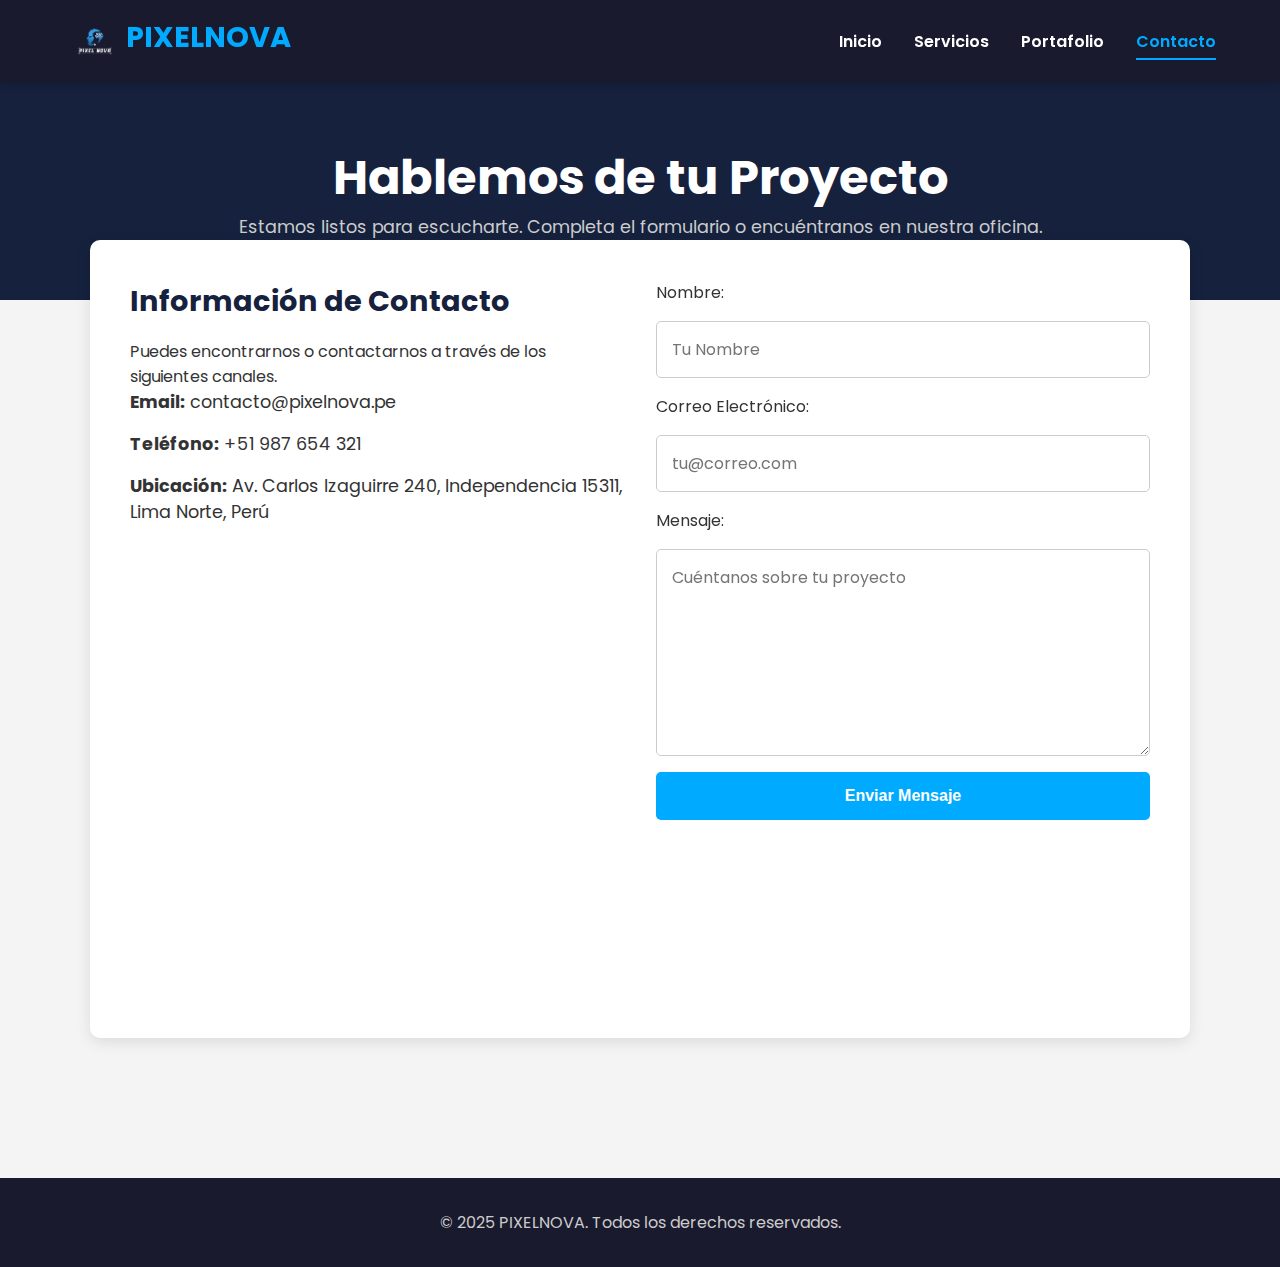
<file: contacto.html>
<!DOCTYPE html>
<html lang="es">
<head>
    <meta charset="UTF-8">
    <meta name="viewport" content="width=device-width, initial-scale=1.0">
    <title>Contacto - PIXELNOVA</title>
    <link rel="stylesheet" href="style.css">
    <link rel="icon" href="favicon.ico" type="image/x-icon">
    <link href="https://fonts.googleapis.com/css2?family=Poppins:wght@300;400;600;700&display=swap" rel="stylesheet">
</head>
<body>
    <header>
        <nav>
            <a href="index.html" class="logo"><img src="logo.png" alt="Logo de PIXELNOVA">PIXELNOVA</a>
            <ul>
                <li><a href="index.html">Inicio</a></li>
                <li><a href="servicios.html">Servicios</a></li>
                <li><a href="portafolio.html">Portafolio</a></li>
                <li><a href="contacto.html" class="active">Contacto</a></li>
            </ul>
        </nav>
    </header>

    <main>
        <section class="page-header">
            <h1>Hablemos de tu Proyecto</h1>
            <p>Estamos listos para escucharte. Completa el formulario o encuéntranos en nuestra oficina.</p>
        </section>

        <section id="contact-page">
            <div class="contact-container">
                <div class="contact-info">
                    <h3>Información de Contacto</h3>
                    <p>Puedes encontrarnos o contactarnos a través de los siguientes canales.</p>
                    <ul>
                        <li><strong>Email:</strong> contacto@pixelnova.pe</li>
                        <li><strong>Teléfono:</strong> +51 987 654 321</li>
                        <li><strong>Ubicación:</strong> Av. Carlos Izaguirre 240, Independencia 15311, Lima Norte, Perú</li>
                    </ul>

                    <div class="map-container">
                        <iframe src="https://www.google.com/maps/embed?pb=!1m18!1m12!1m3!1d3902.783315817896!2d-77.06189189999999!3d-11.98949!2m3!1f0!2f0!3f0!3m2!1i1024!2i768!4f13.1!3m3!1m2!1s0x9105cf827e68c109%3A0xac61a7df1df2671c!2sPIXELNOVA!5e0!3m2!1ses!2spe!4v1751515179429!5m2!1ses!2spe" width="600" height="450" style="border:0;" allowfullscreen="" loading="lazy" referrerpolicy="no-referrer-when-downgrade"></iframe>
                    </div>
                    </div>
                <div class="contact-form">
                    <form action="https://formspree.io/f/meokvorb" method="POST">
                        <label for="name">Nombre:</label>
                        <input id="name" type="text" name="name" placeholder="Tu Nombre" required>
                        <label for="email">Correo Electrónico:</label>
                        <input id="email" type="email" name="email" placeholder="tu@correo.com" required>
                        <label for="message">Mensaje:</label>
                        <textarea id="message" name="message" rows="7" placeholder="Cuéntanos sobre tu proyecto" required></textarea>
                        <button type="submit" class="cta-button">Enviar Mensaje</button>
                    </form>
                </div>
            </div>
        </section>

        </main>

    <footer>
        <p>© 2025 PIXELNOVA. Todos los derechos reservados.</p>
    </footer>
</body>
</html>
</file>
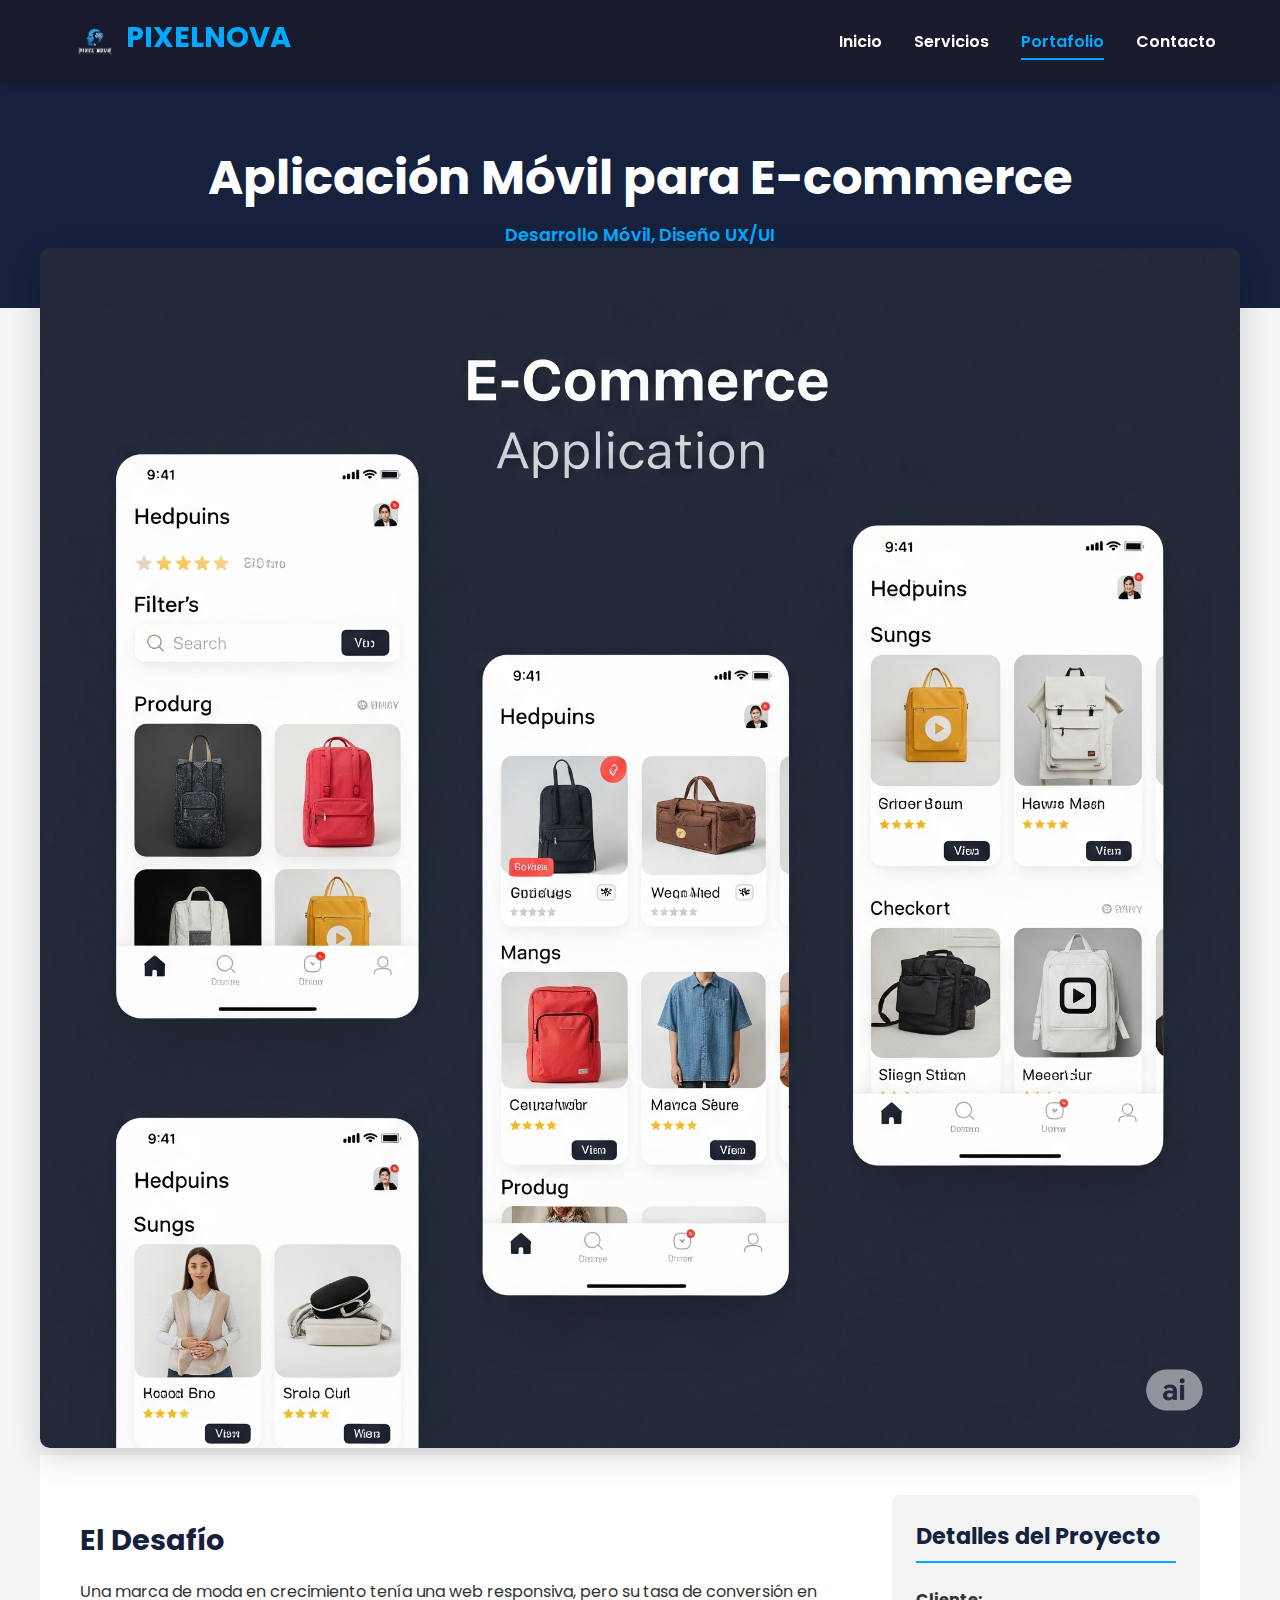
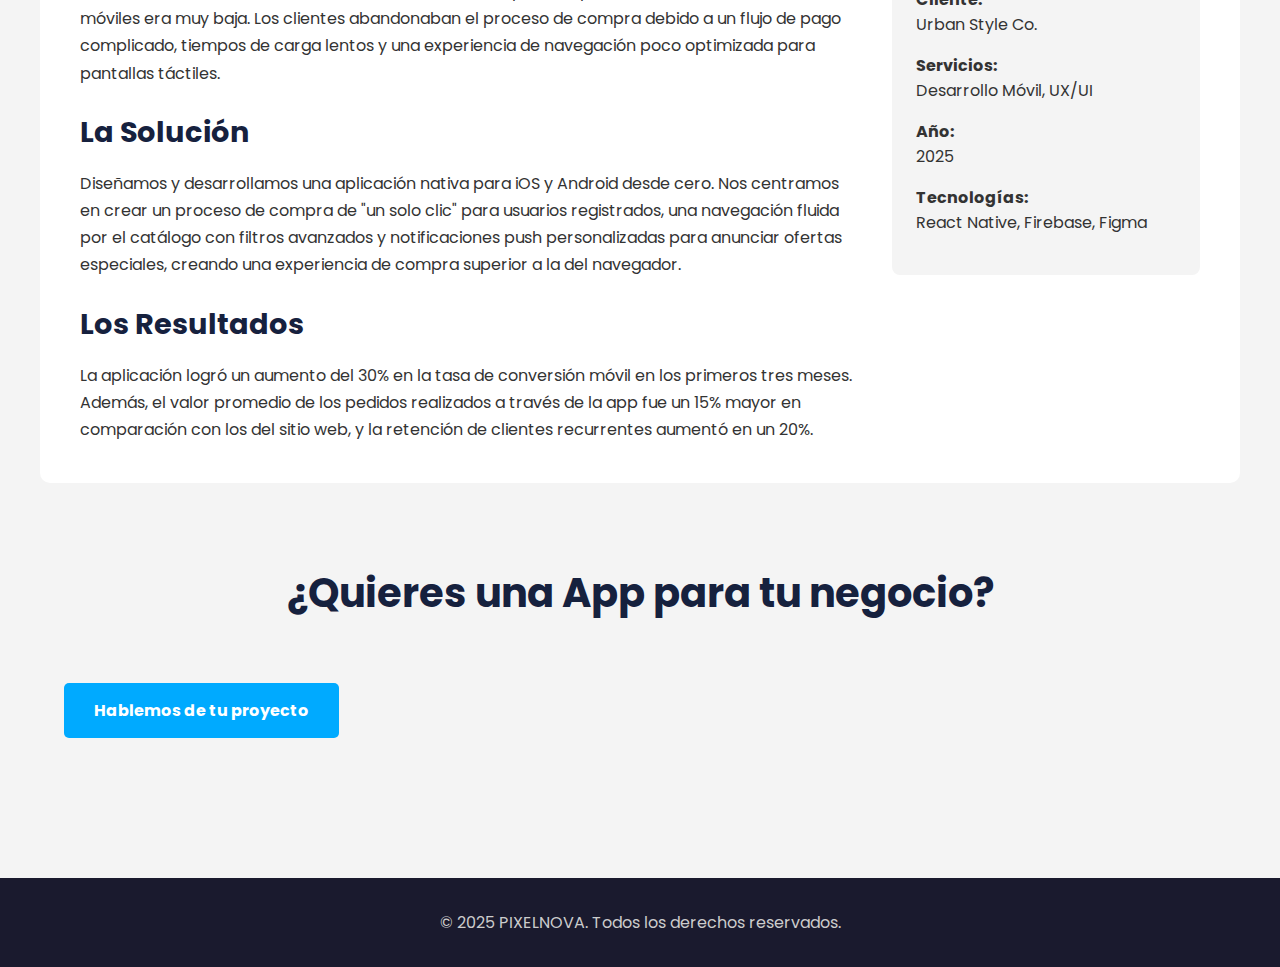
<file: proyecto-app-ecommerce.html>
<!DOCTYPE html>
<html lang="es">
<head>
    <meta charset="UTF-8">
    <meta name="viewport" content="width=device-width, initial-scale=1.0">
    <title>Proyecto: App E-commerce - PIXELNOVA</title>
    <link rel="stylesheet" href="style.css">
    <link href="https://fonts.googleapis.com/css2?family=Poppins:wght@300;400;600;700&display=swap" rel="stylesheet">
</head>
<body>
    <header>
        <nav>
            <a href="index.html" class="logo"><img src="logo.png" alt="Logo de PIXELNOVA">PIXELNOVA</a>
            <ul>
                <li><a href="index.html">Inicio</a></li>
                <li><a href="servicios.html">Servicios</a></li>
                <li><a href="portafolio.html" class="active">Portafolio</a></li>
                <li><a href="contacto.html">Contacto</a></li>
            </ul>
        </nav>
    </header>
    <main>
        <section class="project-header">
            <h1>Aplicación Móvil para E-commerce</h1>
            <p class="project-category">Desarrollo Móvil, Diseño UX/UI</p>
        </section>
        <section class="project-overview">
            <img src="Proyecto de aplicación de e-commerce.png" alt="Banner del proyecto" class="project-main-image">
            <div class="project-details-layout">
                <div class="project-description">
                    <h2>El Desafío</h2>
                    <p>Una marca de moda en crecimiento tenía una web responsiva, pero su tasa de conversión en móviles era muy baja. Los clientes abandonaban el proceso de compra debido a un flujo de pago complicado, tiempos de carga lentos y una experiencia de navegación poco optimizada para pantallas táctiles.</p>
                    <h2>La Solución</h2>
                    <p>Diseñamos y desarrollamos una aplicación nativa para iOS y Android desde cero. Nos centramos en crear un proceso de compra de "un solo clic" para usuarios registrados, una navegación fluida por el catálogo con filtros avanzados y notificaciones push personalizadas para anunciar ofertas especiales, creando una experiencia de compra superior a la del navegador.</p>
                    <h2>Los Resultados</h2>
                    <p>La aplicación logró un aumento del 30% en la tasa de conversión móvil en los primeros tres meses. Además, el valor promedio de los pedidos realizados a través de la app fue un 15% mayor en comparación con los del sitio web, y la retención de clientes recurrentes aumentó en un 20%.</p>
                </div>
                <aside class="project-info-box">
                    <h3>Detalles del Proyecto</h3>
                    <ul>
                        <li><strong>Cliente:</strong> Urban Style Co.</li>
                        <li><strong>Servicios:</strong> Desarrollo Móvil, UX/UI</li>
                        <li><strong>Año:</strong> 2025</li>
                        <li><strong>Tecnologías:</strong> React Native, Firebase, Figma</li>
                    </ul>
                </aside>
            </div>
        </section>
        <section class="project-cta">
            <h2>¿Quieres una App para tu negocio?</h2>
            <a href="contacto.html" class="cta-button">Hablemos de tu proyecto</a>
        </section>
    </main>
    <footer>
        <p>&copy; 2025 PIXELNOVA. Todos los derechos reservados.</p>
    </footer>
</body>
</html>
</file>
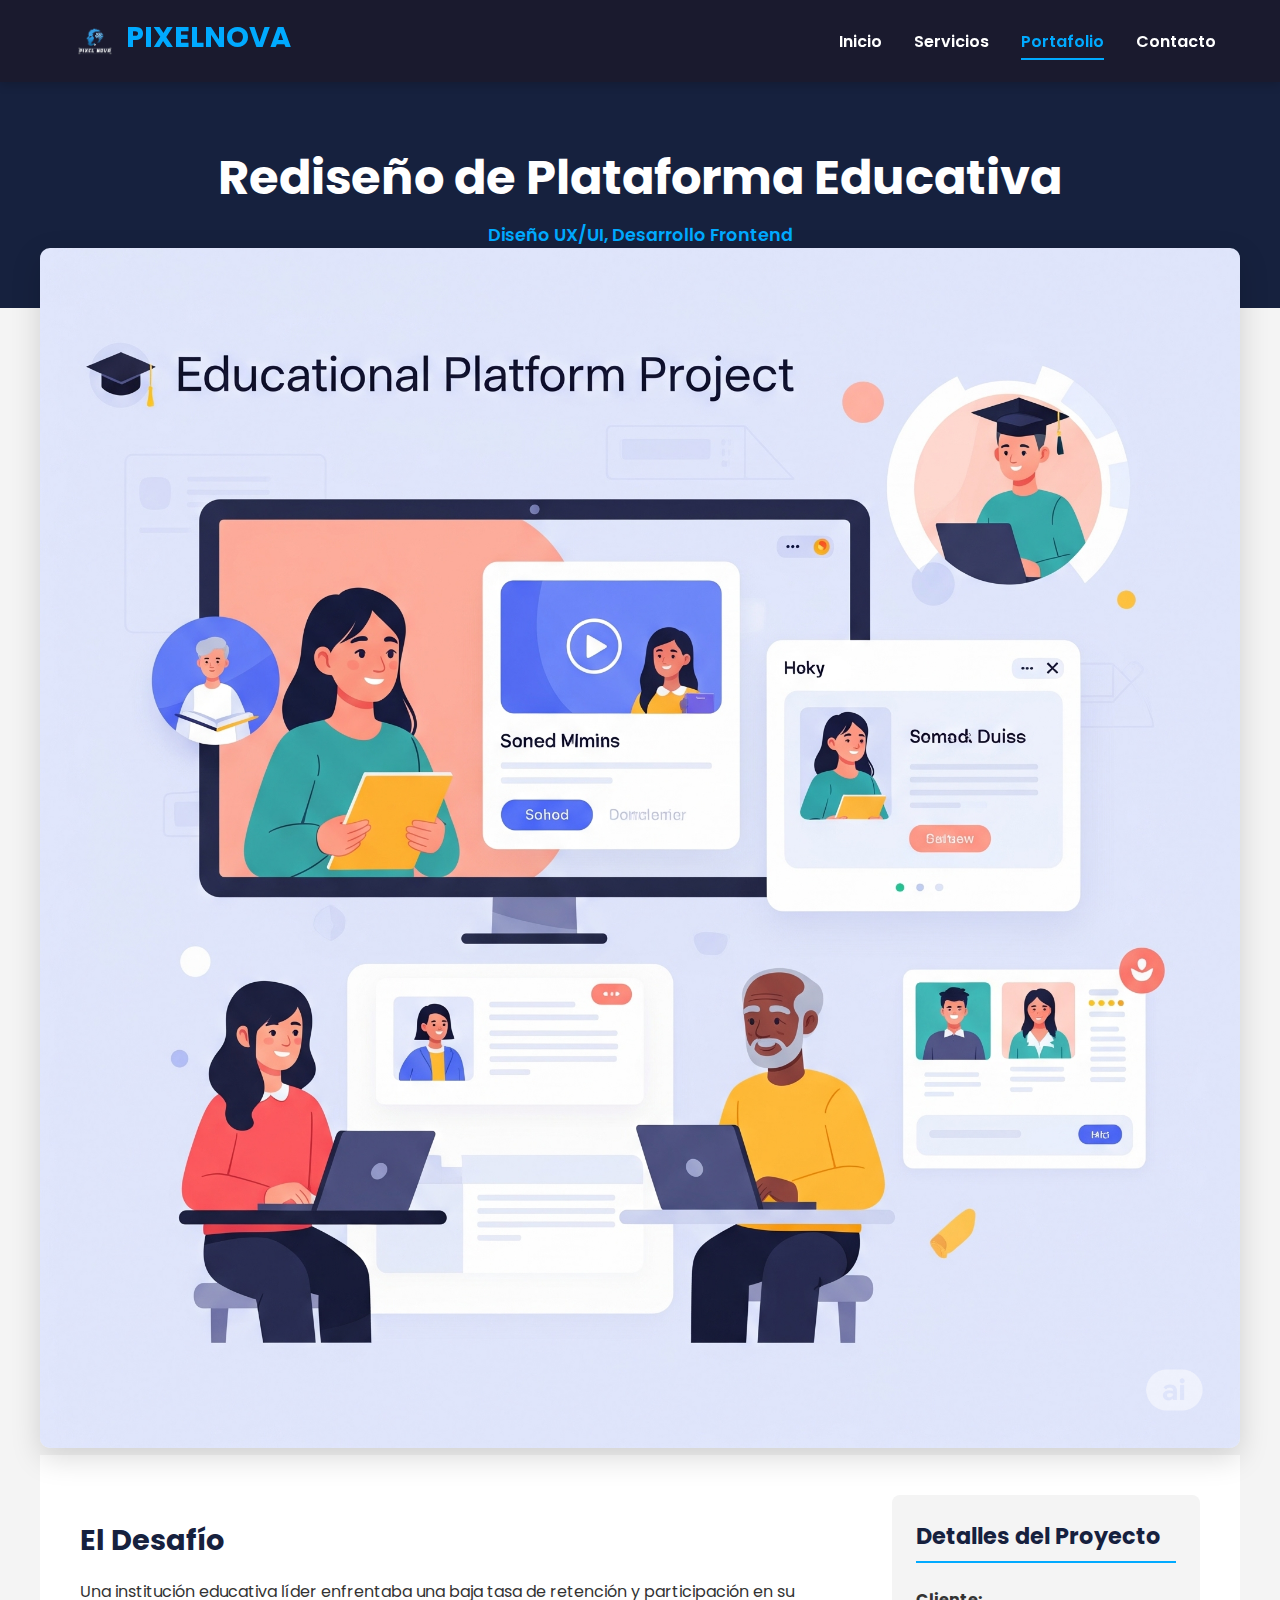
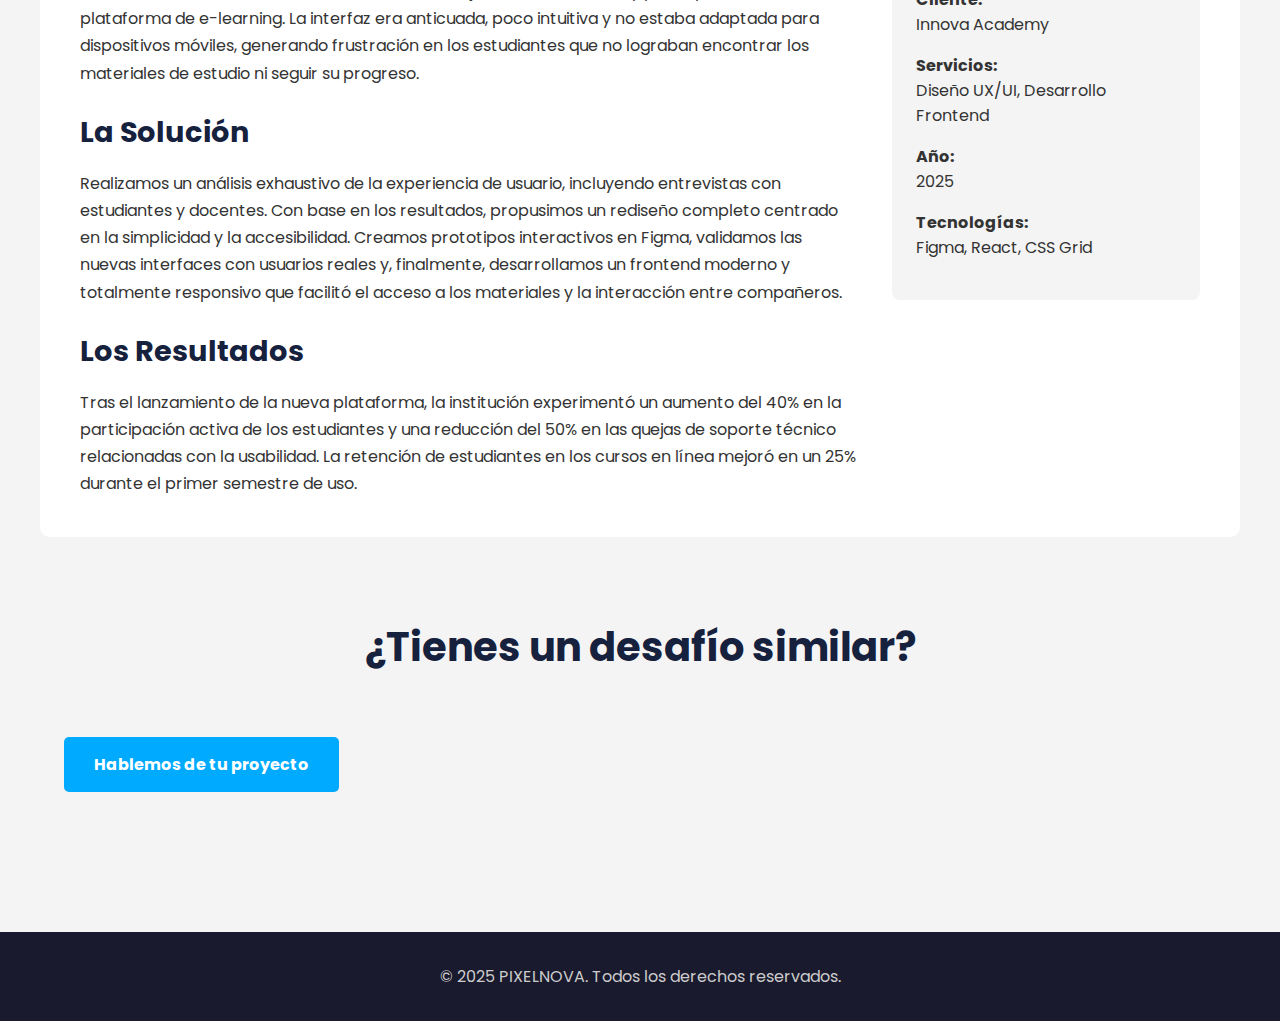
<file: proyecto-plataforma-educativa.html>
<!DOCTYPE html>
<html lang="es">
<head>
    <meta charset="UTF-8">
    <meta name="viewport" content="width=device-width, initial-scale=1.0">
    <title>Proyecto: Plataforma Educativa - PIXELNOVA</title>
    <link rel="stylesheet" href="style.css">
    <link href="https://fonts.googleapis.com/css2?family=Poppins:wght@300;400;600;700&display=swap" rel="stylesheet">
</head>
<body>
    <header>
        <nav>
            <a href="index.html" class="logo"><img src="logo.png" alt="Logo de PIXELNOVA">PIXELNOVA</a>
            <ul>
                <li><a href="index.html">Inicio</a></li>
                <li><a href="servicios.html">Servicios</a></li>
                <li><a href="portafolio.html" class="active">Portafolio</a></li>
                <li><a href="contacto.html">Contacto</a></li>
            </ul>
        </nav>
    </header>
    <main>
        <section class="project-header">
            <h1>Rediseño de Plataforma Educativa</h1>
            <p class="project-category">Diseño UX/UI, Desarrollo Frontend</p>
        </section>
        <section class="project-overview">
            <img src="Proyecto de plataforma educativa.png" alt="Banner del proyecto" class="project-main-image">
            <div class="project-details-layout">
                <div class="project-description">
                    <h2>El Desafío</h2>
                    <p>Una institución educativa líder enfrentaba una baja tasa de retención y participación en su plataforma de e-learning. La interfaz era anticuada, poco intuitiva y no estaba adaptada para dispositivos móviles, generando frustración en los estudiantes que no lograban encontrar los materiales de estudio ni seguir su progreso.</p>
                    <h2>La Solución</h2>
                    <p>Realizamos un análisis exhaustivo de la experiencia de usuario, incluyendo entrevistas con estudiantes y docentes. Con base en los resultados, propusimos un rediseño completo centrado en la simplicidad y la accesibilidad. Creamos prototipos interactivos en Figma, validamos las nuevas interfaces con usuarios reales y, finalmente, desarrollamos un frontend moderno y totalmente responsivo que facilitó el acceso a los materiales y la interacción entre compañeros.</p>
                    <h2>Los Resultados</h2>
                    <p>Tras el lanzamiento de la nueva plataforma, la institución experimentó un aumento del 40% en la participación activa de los estudiantes y una reducción del 50% en las quejas de soporte técnico relacionadas con la usabilidad. La retención de estudiantes en los cursos en línea mejoró en un 25% durante el primer semestre de uso.</p>
                </div>
                <aside class="project-info-box">
                    <h3>Detalles del Proyecto</h3>
                    <ul>
                        <li><strong>Cliente:</strong> Innova Academy</li>
                        <li><strong>Servicios:</strong> Diseño UX/UI, Desarrollo Frontend</li>
                        <li><strong>Año:</strong> 2025</li>
                        <li><strong>Tecnologías:</strong> Figma, React, CSS Grid</li>
                    </ul>
                </aside>
            </div>
        </section>
        <section class="project-cta">
            <h2>¿Tienes un desafío similar?</h2>
            <a href="contacto.html" class="cta-button">Hablemos de tu proyecto</a>
        </section>
    </main>
    <footer>
        <p>&copy; 2025 PIXELNOVA. Todos los derechos reservados.</p>
    </footer>
</body>
</html>
</file>
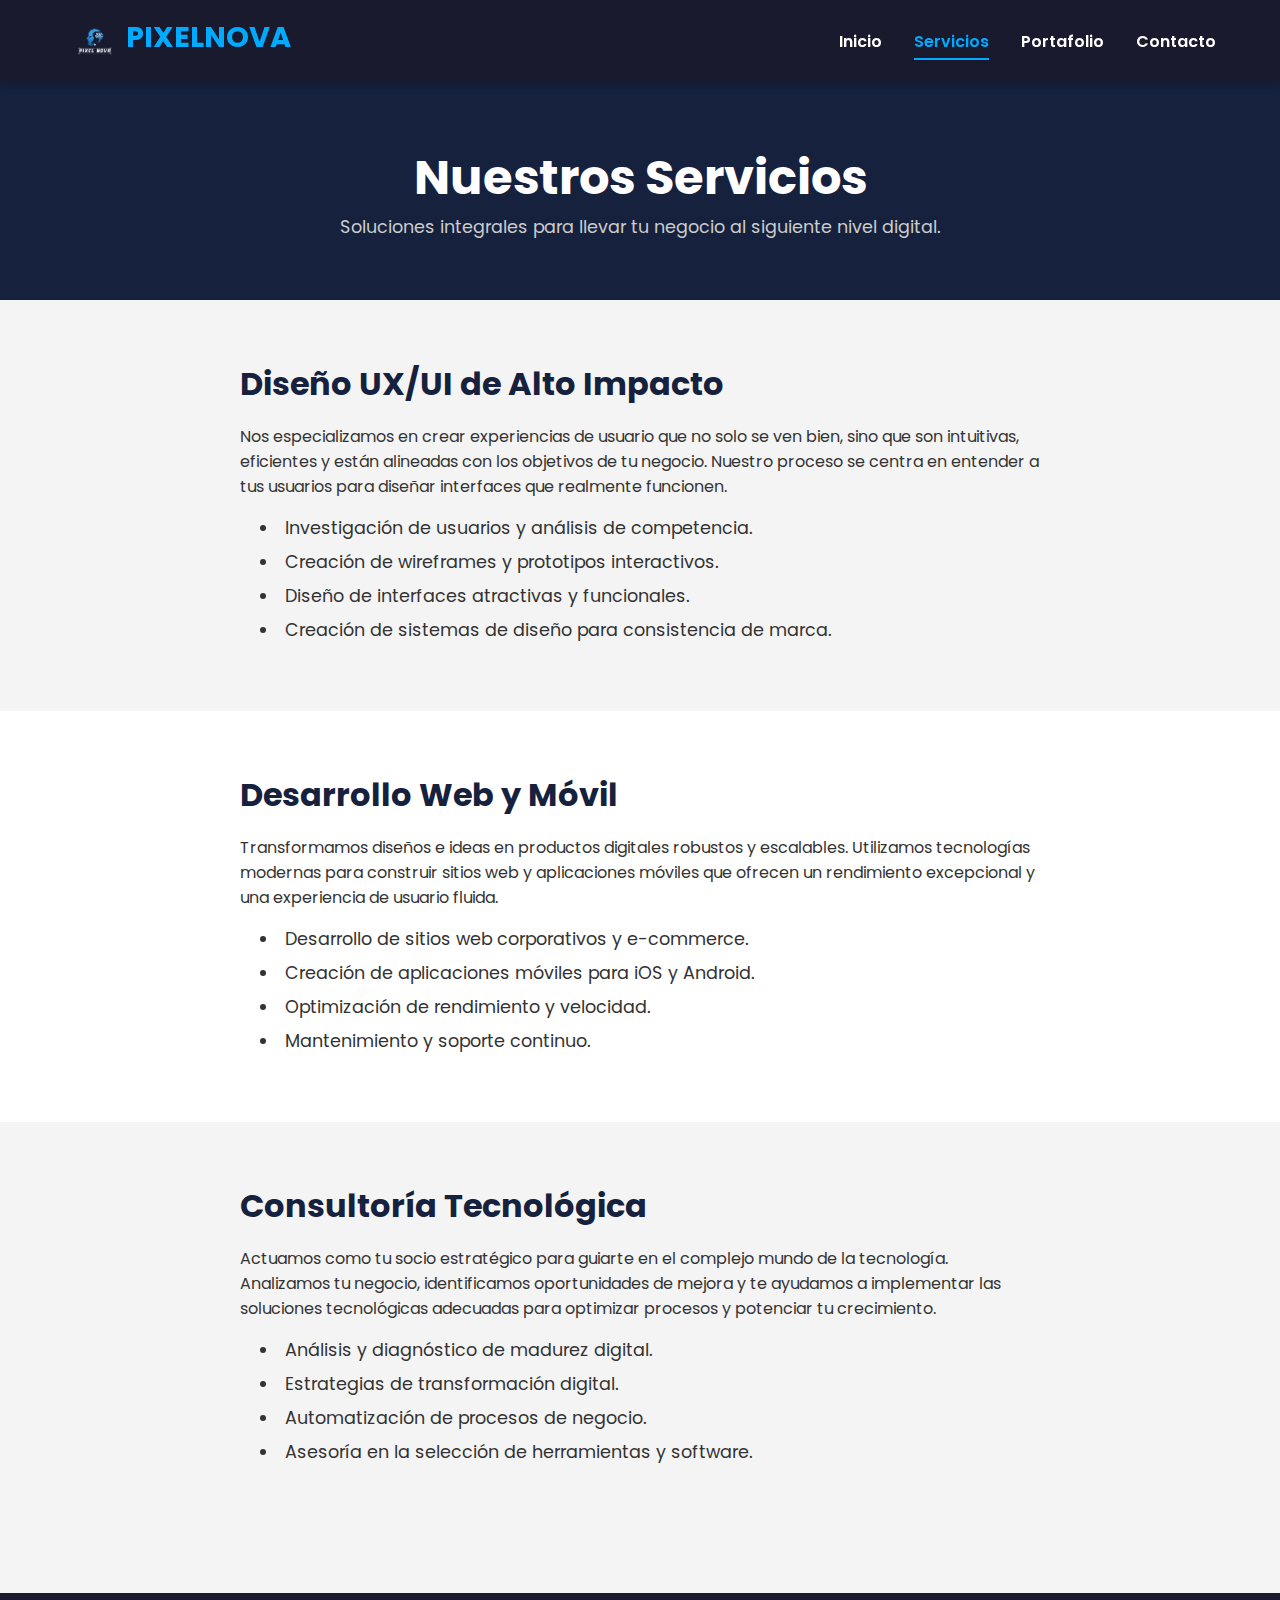
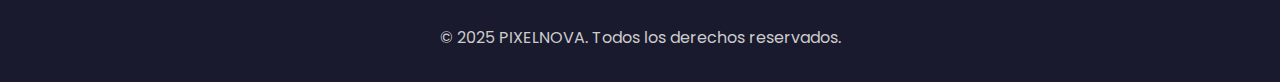
<file: servicios.html>
<!DOCTYPE html>
<html lang="es">
<head>
    <meta charset="UTF-8">
    <meta name="viewport" content="width=device-width, initial-scale=1.0">
    <title>Servicios - PIXELNOVA</title>
    <link rel="stylesheet" href="style.css">
    <link rel="preconnect" href="https://fonts.googleapis.com">
    <link rel="preconnect" href="https://fonts.gstatic.com" crossorigin>
    <link href="https://fonts.googleapis.com/css2?family=Poppins:wght@300;400;600;700&display=swap" rel="stylesheet">
</head>
<body>
    <header>
        <nav>
            <a href="index.html" class="logo"><img src="logo.png" alt="Logo de PIXELNOVA">PIXELNOVA</a>
            <ul>
                <li><a href="index.html">Inicio</a></li>
                <li><a href="servicios.html" class="active">Servicios</a></li>
                <li><a href="portafolio.html">Portafolio</a></li>
                <li><a href="contacto.html">Contacto</a></li>
            </ul>
        </nav>
    </header>

    <main>
        <section class="page-header">
            <h1>Nuestros Servicios</h1>
            <p>Soluciones integrales para llevar tu negocio al siguiente nivel digital.</p>
        </section>

        <section class="service-detail">
            <div class="service-content">
                <h2>Diseño UX/UI de Alto Impacto</h2>
                <p>Nos especializamos en crear experiencias de usuario que no solo se ven bien, sino que son intuitivas, eficientes y están alineadas con los objetivos de tu negocio. Nuestro proceso se centra en entender a tus usuarios para diseñar interfaces que realmente funcionen.</p>
                <ul>
                    <li>Investigación de usuarios y análisis de competencia.</li>
                    <li>Creación de wireframes y prototipos interactivos.</li>
                    <li>Diseño de interfaces atractivas y funcionales.</li>
                    <li>Creación de sistemas de diseño para consistencia de marca.</li>
                </ul>
            </div>
        </section>

        <section class="service-detail alternate-bg">
            <div class="service-content">
                <h2>Desarrollo Web y Móvil</h2>
                <p>Transformamos diseños e ideas en productos digitales robustos y escalables. Utilizamos tecnologías modernas para construir sitios web y aplicaciones móviles que ofrecen un rendimiento excepcional y una experiencia de usuario fluida.</p>
                 <ul>
                    <li>Desarrollo de sitios web corporativos y e-commerce.</li>
                    <li>Creación de aplicaciones móviles para iOS y Android.</li>
                    <li>Optimización de rendimiento y velocidad.</li>
                    <li>Mantenimiento y soporte continuo.</li>
                </ul>
            </div>
        </section>

        <section class="service-detail">
            <div class="service-content">
                <h2>Consultoría Tecnológica</h2>
                <p>Actuamos como tu socio estratégico para guiarte en el complejo mundo de la tecnología. Analizamos tu negocio, identificamos oportunidades de mejora y te ayudamos a implementar las soluciones tecnológicas adecuadas para optimizar procesos y potenciar tu crecimiento.</p>
                <ul>
                    <li>Análisis y diagnóstico de madurez digital.</li>
                    <li>Estrategias de transformación digital.</li>
                    <li>Automatización de procesos de negocio.</li>
                    <li>Asesoría en la selección de herramientas y software.</li>
                </ul>
            </div>
        </section>
    </main>

    <footer>
        <p>&copy; 2025 PIXELNOVA. Todos los derechos reservados.</p>
    </footer>
</body>
</html>
</file>
<file: style.css>
/* --- Variables y Estilos Globales --- */
:root {
    --primary-color: #00aaff;
    --dark-color: #1a1a2e;
    --secondary-dark-color: #16213e;
    --light-color: #f4f4f4;
    --white-color: #ffffff;
    --text-color: #ffffff;
    --gray-text: #cccccc;
    --dark-text: #333;
}

* {
    margin: 0;
    padding: 0;
    box-sizing: border-box;
}

html {
    scroll-behavior: smooth;
}

body {
    font-family: 'Poppins', sans-serif;
    background-color: var(--light-color);
    color: var(--dark-text);
}

h1, h2, h3 {
    color: var(--secondary-dark-color);
}

section {
    padding: 80px 5%;
}

h2 {
    text-align: center;
    font-size: 2.5rem;
    margin-bottom: 60px;
}

/* --- Header y Navegación --- */
header {
    background-color: var(--dark-color);
    padding: 1rem 5%;
    position: sticky;
    top: 0;
    z-index: 1000;
    box-shadow: 0 2px 10px rgba(0, 0, 0, 0.2);
}

nav {
    display: flex;
    justify-content: space-between;
    align-items: center;
}

.logo {
    color: var(--primary-color);
    font-size: 1.8rem;
    font-weight: 700;
    text-decoration: none;
}

nav ul {
    list-style: none;
    display: flex;
    gap: 2rem;
}

nav ul li a {
    color: var(--text-color);
    text-decoration: none;
    font-weight: 600;
    padding-bottom: 5px;
    border-bottom: 2px solid transparent;
    transition: color 0.3s ease, border-color 0.3s ease;
}

nav ul li a:hover {
    color: var(--primary-color);
}

nav ul li a.active {
    color: var(--primary-color);
    border-bottom-color: var(--primary-color);
}

/* --- Botones --- */
.cta-button {
    background-color: var(--primary-color);
    color: var(--text-color);
    padding: 15px 30px;
    border-radius: 5px;
    text-decoration: none;
    font-weight: 700;
    font-size: 1rem;
    transition: background-color 0.3s ease;
    border: none;
    cursor: pointer;
    display: inline-block;
}

.cta-button:hover {
    background-color: #0088cc;
}

.cta-button-secondary {
    background-color: transparent;
    color: var(--primary-color);
    border: 2px solid var(--primary-color);
    padding: 13px 30px;
    border-radius: 5px;
    text-decoration: none;
    font-weight: 700;
    font-size: 1rem;
    transition: background-color 0.3s ease, color 0.3s ease;
}

.cta-button-secondary:hover {
    background-color: var(--primary-color);
    color: var(--white-color);
}

/* --- Hero (Página de Inicio) --- */
#hero {
    background-color: var(--dark-color);
    color: var(--text-color);
    display: flex;
    justify-content: center;
    align-items: center;
    text-align: center;
    min-height: 90vh;
}

.hero-content {
    max-width: 800px;
}

#hero h1 {
    font-size: 3.5rem;
    line-height: 1.2;
    margin-bottom: 1rem;
    color: var(--text-color);
}

#hero p {
    font-size: 1.2rem;
    color: var(--gray-text);
    margin-bottom: 2rem;
}

/* --- Secciones de Vista Previa (Página de Inicio) --- */
#services-preview, #portfolio-preview {
    background-color: var(--white-color);
}
#services-preview { background-color: var(--light-color); }

.services-container, .portfolio-container {
    display: grid;
    grid-template-columns: repeat(auto-fit, minmax(300px, 1fr));
    gap: 2rem;
}

.service-card {
    background-color: var(--white-color);
    padding: 2rem;
    text-align: center;
    border-radius: 10px;
    box-shadow: 0 4px 15px rgba(0, 0, 0, 0.05);
    transition: transform 0.3s ease, box-shadow 0.3s ease;
}

.service-card:hover {
    transform: translateY(-10px);
    box-shadow: 0 8px 25px rgba(0, 0, 0, 0.1);
}

.service-card h3 {
    margin-bottom: 1rem;
    font-size: 1.5rem;
}

.portfolio-item {
    background-color: var(--white-color);
    border-radius: 10px;
    overflow: hidden;
    box-shadow: 0 4px 15px rgba(0, 0, 0, 0.1);
    transition: transform 0.3s ease;
}

.portfolio-item:hover {
    transform: scale(1.03);
}

.portfolio-item img {
    width: 100%;
    height: 220px;
    object-fit: cover;
    display: block;
}

.portfolio-info {
    padding: 1.5rem;
}

.portfolio-info h3 {
    font-size: 1.4rem;
    margin-bottom: 0.5rem;
}

.section-link {
    text-align: center;
    margin-top: 40px;
}

/* --- Estilos para Páginas Interiores --- */
.page-header {
    background-color: var(--secondary-dark-color);
    color: var(--white-color);
    text-align: center;
    padding: 60px 5%;
}
.page-header h1 {
    color: var(--white-color);
    font-size: 3rem;
}
.page-header p {
    color: var(--gray-text);
    font-size: 1.1rem;
}

.service-detail {
    padding: 60px 5%;
}
.service-detail.alternate-bg {
    background-color: var(--white-color);
}
.service-content {
    max-width: 800px;
    margin: 0 auto;
}
.service-content h2 {
    text-align: left;
    font-size: 2rem;
    margin-bottom: 1rem;
}
.service-content ul {
    list-style-position: inside;
    padding-left: 20px;
    margin-top: 1rem;
}
.service-content ul li {
    margin-bottom: 0.5rem;
    font-size: 1.1rem;
}

.category-tag {
    display: inline-block;
    background-color: var(--primary-color);
    color: var(--white-color);
    padding: 5px 10px;
    border-radius: 5px;
    font-size: 0.8rem;
    font-weight: 600;
    margin-top: 1rem;
}

/* --- Página de Contacto --- */
#contact-page {
    padding-top: 0;
}
.contact-container {
    display: flex;
    flex-wrap: wrap;
    gap: 2rem;
    max-width: 1100px;
    margin: 0 auto;
    background: var(--white-color);
    padding: 40px;
    border-radius: 10px;
    box-shadow: 0 4px 15px rgba(0, 0, 0, 0.1);
    margin-top: -60px; /* Sube el contenedor para que se solape con el header */
    position: relative;
}
.contact-info, .contact-form {
    flex: 1;
    min-width: 300px;
}
.contact-info h3 {
    font-size: 1.8rem;
    margin-bottom: 1rem;
}
.contact-info ul {
    list-style: none;
}
.contact-info ul li {
    font-size: 1.1rem;
    margin-bottom: 1rem;
}

#contact-page form {
    display: flex;
    flex-direction: column;
    gap: 1rem;
}

#contact-page input,
#contact-page textarea {
    width: 100%;
    padding: 15px;
    border: 1px solid #ccc;
    border-radius: 5px;
    font-family: 'Poppins', sans-serif;
    font-size: 1rem;
}


/* --- Footer --- */
footer {
    background-color: var(--dark-color);
    color: var(--gray-text);
    text-align: center;
    padding: 2rem 5%;
    margin-top: 60px;
}
/* --- ESTILOS ADICIONALES PARA PÁGINAS DE PROYECTOS --- */

.portfolio-link {
    text-decoration: none;
    color: inherit;
    display: block; /* Asegura que el contenedor del enlace ocupe todo el espacio */
}

.project-header {
    background-color: var(--secondary-dark-color);
    color: var(--white-color);
    text-align: center;
    padding: 60px 5%;
}

.project-header h1 {
    color: var(--white-color);
    font-size: 3rem;
    margin-bottom: 0.5rem;
}

.project-category {
    color: var(--primary-color);
    font-weight: 600;
    font-size: 1.1rem;
}

.project-overview {
    padding: 0;
    max-width: 1200px;
    margin: -60px auto 0 auto;
    position: relative;
    z-index: 10;
}

.project-main-image {
    width: 100%;
    height: auto;
    border-radius: 10px;
    box-shadow: 0 10px 30px rgba(0,0,0,0.15);
}

.project-details-layout {
    display: flex;
    flex-wrap: wrap;
    gap: 2rem;
    padding: 40px;
    background: var(--white-color);
    border-radius: 0 0 10px 10px;
}

.project-description {
    flex: 3; /* Ocupa más espacio */
    min-width: 300px;
}

.project-description h2 {
    text-align: left;
    font-size: 1.8rem;
    margin-bottom: 1rem;
    margin-top: 1.5rem;
}

.project-description p {
    line-height: 1.7;
}

.project-info-box {
    flex: 1; /* Ocupa menos espacio */
    min-width: 250px;
    background-color: var(--light-color);
    padding: 1.5rem;
    border-radius: 8px;
    height: fit-content; /* Se ajusta a la altura del contenido */
}

.project-info-box h3 {
    font-size: 1.4rem;
    margin-bottom: 1.5rem;
    padding-bottom: 0.5rem;
    border-bottom: 2px solid var(--primary-color);
}

.project-info-box ul {
    list-style: none;
    padding: 0;
}

.project-info-box ul li {
    margin-bottom: 1rem;
}

.project-info-box ul li strong {
    display: block;
    color: var(--dark-text);
}
.logo img {
height: 50px; /* Ajusta la altura según tu logo /
vertical-align: middle; / Alinea verticalmente la imagen con el texto (si lo hubiera) */
}

.logo {
display: flex; /* Para alinear la imagen y el texto si decides tener ambos /
align-items: center;
gap: 10px; / Espacio entre la imagen y el texto (si lo hubiera) /
/ Mantén los otros estilos existentes para .logo */
}

@media (max-width: 900px) {
    .project-details-layout {
        flex-direction: column;
    }
}

/* --- Media Queries para Responsividad --- */
@media (max-width: 768px) {
    nav ul {
        display: none; /* Simplificado para el ejemplo. Una solución real usaría JS para un menú hamburguesa */
    }
    
    #hero h1, .page-header h1 {
        font-size: 2.2rem;
    }

    h2 {
        font-size: 2rem;
    }
    
    .contact-container {
        flex-direction: column;
        margin-top: 0;
    }
}
</file>
